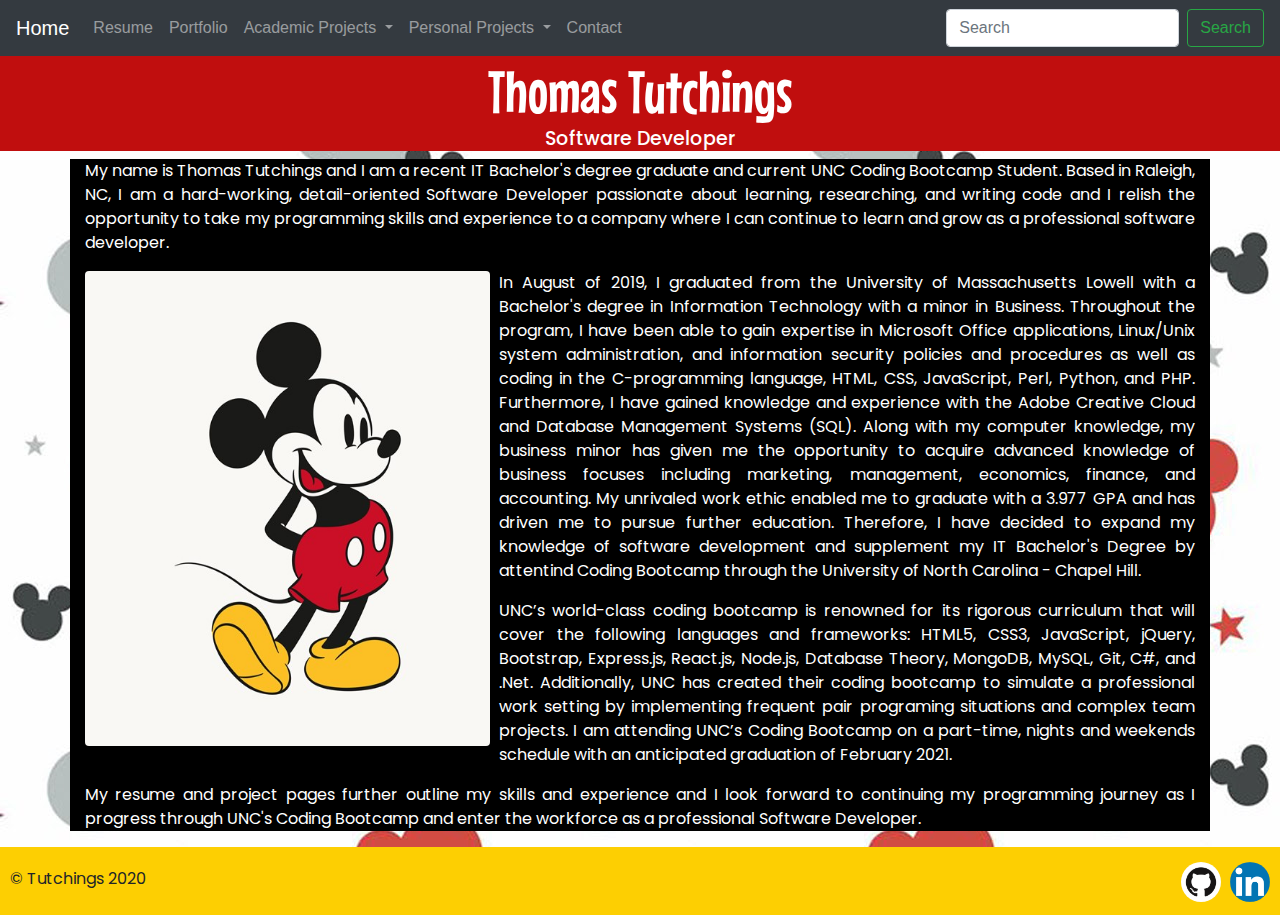
<file: index.html>
<!doctype html>
<html lang="en">

  <head>
    <!-- Required meta tags -->
    <meta charset="utf-8">
    <meta name="viewport" content="width=device-width, initial-scale=1, shrink-to-fit=no">

    <!-- Google Fonts -->
    <link href="https://fonts.googleapis.com/css2?family=Mouse+Memoirs&family=Poppins&display=swap" rel="stylesheet">

    <!-- Bootstrap CSS -->
    <link rel="stylesheet" type="text/css" href="css/reset.css">
    <link rel="stylesheet" href="https://stackpath.bootstrapcdn.com/bootstrap/4.5.2/css/bootstrap.min.css" integrity="sha384-JcKb8q3iqJ61gNV9KGb8thSsNjpSL0n8PARn9HuZOnIxN0hoP+VmmDGMN5t9UJ0Z" crossorigin="anonymous">
    <link rel="stylesheet" type="text/css" href="css/style.css">

    <title>Tutchings Responsive Portfolio Home</title>
  </head>

  <body>
    <header>

        <!-- nav bar -->
        <nav class="navbar navbar-expand-lg navbar-dark bg-dark">
            <a class="navbar-brand" href="index.html">Home</a>
            <button class="navbar-toggler" type="button" data-toggle="collapse" data-target="#navbarSupportedContent" aria-controls="navbarSupportedContent" aria-expanded="false" aria-label="Toggle navigation">
              <span class="navbar-toggler-icon"></span>
            </button>
          
            <div class="collapse navbar-collapse" id="navbarSupportedContent">
              <ul class="navbar-nav mr-auto">
                <li class="nav-item">
                  <a class="nav-link" href="html/resume.html"> Resume <span class="sr-only">(current)</span></a>
                </li>
                <li class="nav-item">
                  <a class="nav-link" href="html/portfolio.html">Portfolio</a>
                </li>
                <li class="nav-item dropdown">
                    <a class="nav-link dropdown-toggle" href="#" id="navbarDropdown" role="button" data-toggle="dropdown" aria-haspopup="true" aria-expanded="false">
                      Academic Projects
                    </a>
                    <div class="dropdown-menu" aria-labelledby="navbarDropdown">
                      <a class="dropdown-item" href="https://exploringparksduringcovid.live/" target="_blank">Exploring National Parks During Covid: Live Search</a>
                      <div class="dropdown-divider"></div>
                      <a class="dropdown-item" href="https://tutchings.github.io/6_weatherDashboard/" target="_blank">Weather Dashboard</a>
                      <div class="dropdown-divider"></div>
                      <a class="dropdown-item" href="https://tutchings.github.io/jQueryCalculator/" target="_blank">jQuery Calculator</a>
                      <div class="dropdown-divider"></div>
                      <a class="dropdown-item" href="https://tutchings.github.io/4_codeQuiz/index.html" target="_blank">Code Quiz</a>
                      <div class="dropdown-divider"></div>
                      <a class="dropdown-item" href="https://tutchings.github.io/3_passwordGenerator/" target="_blank">Password Generator</a>
                      <div class="dropdown-divider"></div>
                      <a class="dropdown-item" href="https://tutchings.github.io/rockPaperScissors/" target="_blank">Rock, Paper, Scissors</a>
                    </div>
                  </li>
                <li class="nav-item dropdown">
                  <a class="nav-link dropdown-toggle" href="#" id="navbarDropdown" role="button" data-toggle="dropdown" aria-haspopup="true" aria-expanded="false">
                    Personal Projects
                  </a>
                  <div class="dropdown-menu" aria-labelledby="navbarDropdown">
                    <a class="dropdown-item" href="https://tutchings.github.io/disneyPlatformer/index.html" target="_blank">Disney Platformer</a>
                    <div class="dropdown-divider"></div>
                    <a class="dropdown-item" href="https://tutchings.github.io/blackjack/" target="_blank">BlackJack</a>
                    <!-- <div class="dropdown-divider"></div>
                    <a class="dropdown-item" href="#" target="_blank">Personal Project 3</a> -->
                  </div>
                </li>
                <li class="nav-item">
                    <a class="nav-link" href="html/contact.html">Contact</a>
                </li>
              </ul>
              <form class="form-inline my-2 my-lg-0">
                <input class="form-control mr-sm-2" type="search" placeholder="Search" aria-label="Search">
                <button class="btn btn-outline-success my-2 my-sm-0" type="submit">Search</button>
              </form>
            </div>
          </nav>

          <!-- page heading -->
          <h1>
            Thomas Tutchings
          </h1>
          <h2>
            Software Developer
          </h2>

    </header>

    <div class="container">

        <p class="text-justify">
            My name is Thomas Tutchings and I am a recent IT Bachelor's degree graduate and current 
            UNC Coding Bootcamp Student. Based in Raleigh, NC, I am a hard-working, detail-oriented 
            Software Developer passionate about learning, researching, and writing code and I relish
            the opportunity to take my programming skills and experience to a company where I can continue
            to learn and grow as a professional software developer.
        </p>

        <!-- mickey mouse image floated left -->
        <img src="img/mickeyMouse.jpg" class="mickeyMouse rounded float-left" alt="Mickey Mouse">

        <p class="text-justify">
            In August of 2019, I graduated from the University of Massachusetts Lowell with a Bachelor's degree 
            in Information Technology with a minor in Business. Throughout the program, I have been able to gain
            expertise in Microsoft Office applications, Linux/Unix system administration, and information security
            policies and procedures as well as coding in the C-programming language, HTML, CSS, JavaScript, Perl, Python, and PHP.
            Furthermore, I have gained knowledge and experience with the Adobe Creative Cloud and Database Management Systems (SQL).
            Along with my computer knowledge, my business minor has given me the opportunity to acquire advanced knowledge of business
            focuses including marketing, management, economics, finance, and accounting. My unrivaled work ethic enabled me to 
            graduate with a 3.977 GPA and has driven me to pursue further education. Therefore, I have decided
            to expand my knowledge of software development and supplement my IT Bachelor's Degree by attentind Coding
            Bootcamp through the University of North Carolina - Chapel Hill.
        </p>

        <p class="text-justify">
            UNC’s world-class coding bootcamp is renowned for its rigorous curriculum that will cover the following languages and
            frameworks: HTML5, CSS3, JavaScript, jQuery, Bootstrap, Express.js, React.js, Node.js, Database Theory, MongoDB, MySQL,
            Git, C#, and .Net.  Additionally, UNC has created their coding bootcamp to simulate a professional work setting by 
            implementing frequent pair programing situations and complex team projects. I am attending UNC’s Coding Bootcamp on a
            part-time, nights and weekends schedule with an anticipated graduation of February 2021. 
        </p>

        <p class="text-justify">
            My resume and project pages further outline my skills and experience and I look forward to continuing my programming journey as I 
            progress through UNC's Coding Bootcamp and enter the workforce as a professional Software Developer. 
        </p>

    </div>

    <footer>

        <!-- copyright information floated left in footer -->
        <aside class="copyright">
            <p>&copy; Tutchings 2020</p>
        </aside>
    
        <!-- github and linkedin links floated right in footer -->
        <aside class="icons">
            <a href="https://github.com/tutchings" target="_blank"><img src="img/github.png" class="social" alt="github"></a>
            <a href="https://www.linkedin.com/in/thomas-tutchings-2340871b7/" target="_blank"><img src="img/linkedin.png" class="social" alt="linkedin"></a>
        </aside>

    </footer>



    <!-- Optional JavaScript -->
    <!-- jQuery first, then Popper.js, then Bootstrap JS -->
    <script src="https://code.jquery.com/jquery-3.5.1.slim.min.js" integrity="sha384-DfXdz2htPH0lsSSs5nCTpuj/zy4C+OGpamoFVy38MVBnE+IbbVYUew+OrCXaRkfj" crossorigin="anonymous"></script>
    <script src="https://cdn.jsdelivr.net/npm/popper.js@1.16.1/dist/umd/popper.min.js" integrity="sha384-9/reFTGAW83EW2RDu2S0VKaIzap3H66lZH81PoYlFhbGU+6BZp6G7niu735Sk7lN" crossorigin="anonymous"></script>
    <script src="https://stackpath.bootstrapcdn.com/bootstrap/4.5.2/js/bootstrap.min.js" integrity="sha384-B4gt1jrGC7Jh4AgTPSdUtOBvfO8shuf57BaghqFfPlYxofvL8/KUEfYiJOMMV+rV" crossorigin="anonymous"></script>
  </body>
</html>
</file>
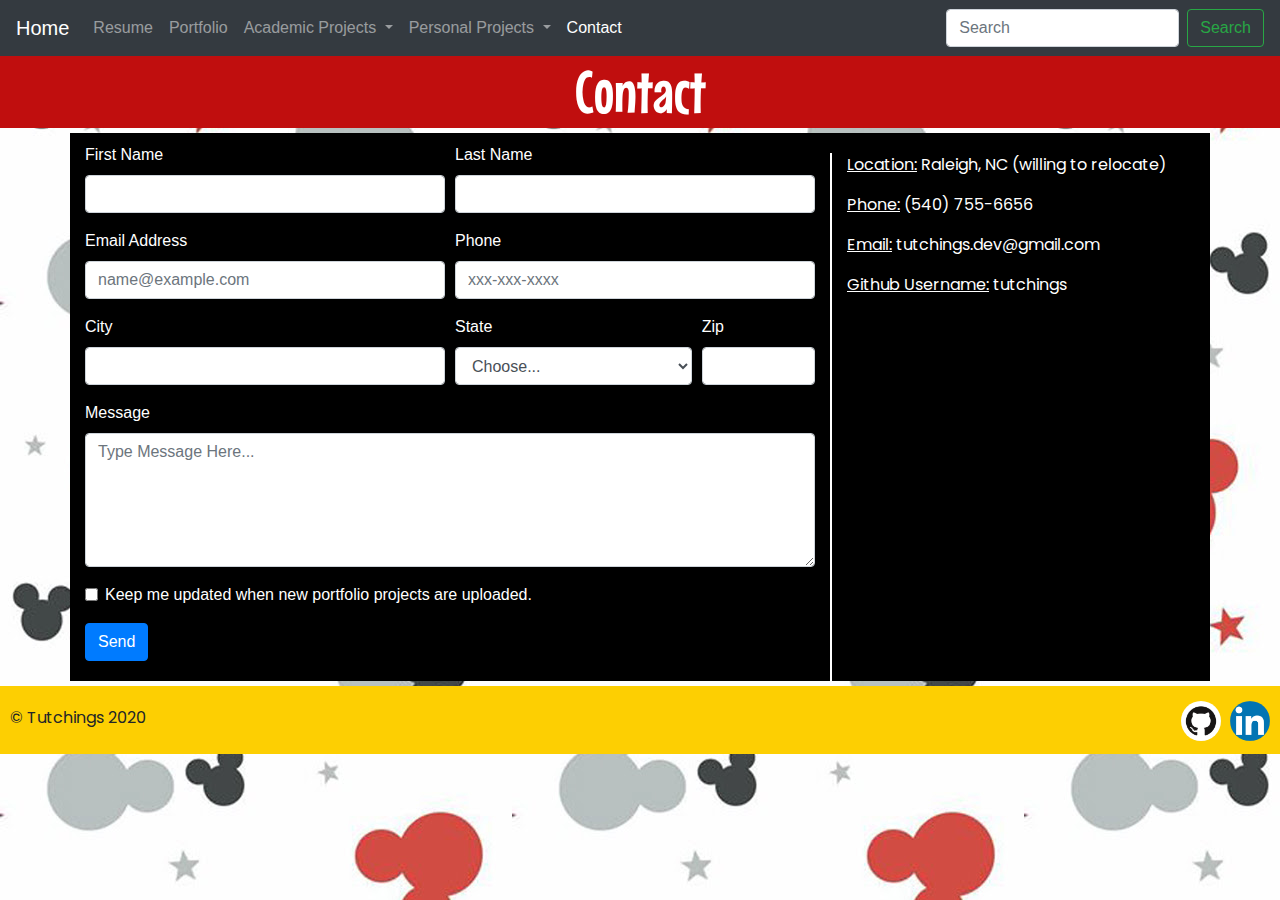
<file: html/contact.html>
<!doctype html>
<html lang="en">
  <head>
    <!-- Required meta tags -->
    <meta charset="utf-8">
    <meta name="viewport" content="width=device-width, initial-scale=1, shrink-to-fit=no">

    <!-- Google Fonts -->
    <link href="https://fonts.googleapis.com/css2?family=Mouse+Memoirs&family=Poppins&display=swap" rel="stylesheet">

    <!-- Bootstrap CSS -->
    <link rel="stylesheet" type="text/css" href="../css/reset.css">
    <link rel="stylesheet" href="https://stackpath.bootstrapcdn.com/bootstrap/4.5.2/css/bootstrap.min.css" integrity="sha384-JcKb8q3iqJ61gNV9KGb8thSsNjpSL0n8PARn9HuZOnIxN0hoP+VmmDGMN5t9UJ0Z" crossorigin="anonymous">
    <link rel="stylesheet" type="text/css" href="../css/style.css">

    <title>Tutchings Contact Page</title>
  </head>
  <body>
    <header>

      <!-- nav bar -->
      <nav class="navbar navbar-expand-lg navbar-dark bg-dark">
          <a class="navbar-brand" href="../index.html">Home</a>
          <button class="navbar-toggler" type="button" data-toggle="collapse" data-target="#navbarSupportedContent" aria-controls="navbarSupportedContent" aria-expanded="false" aria-label="Toggle navigation">
            <span class="navbar-toggler-icon"></span>
          </button>
        
          <div class="collapse navbar-collapse" id="navbarSupportedContent">
            <ul class="navbar-nav mr-auto">
              <li class="nav-item">
                <a class="nav-link" href="resume.html"> Resume </a>
              </li>
              <li class="nav-item">
                <a class="nav-link" href="portfolio.html">Portfolio</a>
              </li>
              <li class="nav-item dropdown">
                  <a class="nav-link dropdown-toggle" href="#" id="navbarDropdown" role="button" data-toggle="dropdown" aria-haspopup="true" aria-expanded="false">
                    Academic Projects
                  </a>
                  <div class="dropdown-menu" aria-labelledby="navbarDropdown">
                    <a class="dropdown-item" href="https://exploringparksduringcovid.live/" target="_blank">Exploring National Parks During Covid: Live Search</a>
                    <div class="dropdown-divider"></div>
                    <a class="dropdown-item" href="https://tutchings.github.io/6_weatherDashboard/" target="_blank">Weather Dashboard</a>
                    <div class="dropdown-divider"></div>
                    <a class="dropdown-item" href="https://tutchings.github.io/jQueryCalculator/" target="_blank">jQuery Calculator</a>
                    <div class="dropdown-divider"></div>
                    <a class="dropdown-item" href="https://tutchings.github.io/4_codeQuiz/index.html" target="_blank">Code Quiz</a>
                    <div class="dropdown-divider"></div>
                    <a class="dropdown-item" href="https://tutchings.github.io/3_passwordGenerator/" target="_blank">Password Generator</a>
                    <div class="dropdown-divider"></div>
                    <a class="dropdown-item" href="https://tutchings.github.io/rockPaperScissors/" target="_blank">Rock, Paper, Scissors</a>
                  </div>
                </li>
              <li class="nav-item dropdown">
                <a class="nav-link dropdown-toggle" href="#" id="navbarDropdown" role="button" data-toggle="dropdown" aria-haspopup="true" aria-expanded="false">
                  Personal Projects
                </a>
                <div class="dropdown-menu" aria-labelledby="navbarDropdown">
                  <a class="dropdown-item" href="https://tutchings.github.io/disneyPlatformer/index.html" target="_blank">Disney Platformer</a>
                  <div class="dropdown-divider"></div>
                  <a class="dropdown-item" href="https://tutchings.github.io/blackjack/" target="_blank">BlackJack</a>
                  <!-- <div class="dropdown-divider"></div>
                  <a class="dropdown-item" href="#" target="_blank">Personal Project 3</a> -->
                </div>
              </li>
              <li class="nav-item active">
                  <a class="nav-link" href="contact.html">Contact <span class="sr-only">(current)</span></a>
              </li>
            </ul>
            <form class="form-inline my-2 my-lg-0">
              <input class="form-control mr-sm-2" type="search" placeholder="Search" aria-label="Search">
              <button class="btn btn-outline-success my-2 my-sm-0" type="submit">Search</button>
            </form>
          </div>
        </nav>

        <!-- page heading -->
        <h1>Contact</h1>


  </header>

  <!-- start contact form -->
  <!-- form uses bootstrap grid -->
  <div class="container contact-container">
    <div class="row">
      <div class="col-sm-8">
        <form>
          <div class="form-row">
            <div class="form-group col-md-6">
              <label>First Name</label>
              <input type="text" class="form-control">
            </div>
            <div class="form-group col-md-6">
              <label>Last Name</label>
              <input type="text" class="form-control">
            </div>
          </div>
          <div class="form-row">
            <div class="form-group col-md-6">
              <label>Email Address</label>
              <input type="email" class="form-control" id="exampleFormControlInput1" placeholder="name@example.com">
            </div>
            <div class="form-group col-md-6">
              <label>Phone</label>
              <input type="text" class="form-control" placeholder="xxx-xxx-xxxx">
            </div>
          </div>
          <div class="form-row">
            <div class="form-group col-md-6">
              <label for="inputCity">City</label>
              <input type="text" class="form-control" id="inputCity">
            </div>
            <div class="form-group col-md-4">
              <label for="inputState">State</label>
              <select id="inputState" class="form-control">
                <option selected>Choose...</option>
                <option>...</option>
              </select>
            </div>
            <div class="form-group col-md-2">
              <label for="inputZip">Zip</label>
              <input type="text" class="form-control" id="inputZip">
            </div>
          </div>
          <div class="form-group">
            <label>Message</label>
            <textarea class="form-control" id="exampleFormControlTextarea1" rows="5" placeholder="Type Message Here..."></textarea>
          </div>
          <div class="form-group">
            <div class="form-check">
              <input class="form-check-input" type="checkbox" id="gridCheck">
              <label class="form-check-label" for="gridCheck">
                Keep me updated when new portfolio projects are uploaded.
              </label>
            </div>
          </div>
          <button type="submit" class="btn btn-primary send-btn">Send</button>
        </form>
      </div>
      <div class="col-sm-4 contact-information">
        <p><span class="underline">Location:</span> Raleigh, NC (willing to relocate)</p>
        <p><span class="underline">Phone:</span> (540) 755-6656</p>
        <p><span class="underline">Email:</span> tutchings.dev@gmail.com</p>
        <p><span class="underline">Github Username:</span> tutchings </p>
      </div>
    </div>

  </div>


  <footer>

    <!-- copyright information floated to left of footer -->
    <aside class="copyright">
        <p>&copy; Tutchings 2020</p>
    </aside>

    <!-- links to github and linkedin floated to right of footer -->
    <aside class="icons">
        <a href="https://github.com/tutchings" target="_blank"><img src="../img/github.png" class="social" alt="github"></a>
        <a href="https://www.linkedin.com/in/thomas-tutchings-2340871b7/" target="_blank"><img src="../img/linkedin.png" class="social" alt="linkedin"></a>
    </aside>
  </footer> 

    <!-- Optional JavaScript -->
    <!-- jQuery first, then Popper.js, then Bootstrap JS -->
    <script src="https://code.jquery.com/jquery-3.5.1.slim.min.js" integrity="sha384-DfXdz2htPH0lsSSs5nCTpuj/zy4C+OGpamoFVy38MVBnE+IbbVYUew+OrCXaRkfj" crossorigin="anonymous"></script>
    <script src="https://cdn.jsdelivr.net/npm/popper.js@1.16.1/dist/umd/popper.min.js" integrity="sha384-9/reFTGAW83EW2RDu2S0VKaIzap3H66lZH81PoYlFhbGU+6BZp6G7niu735Sk7lN" crossorigin="anonymous"></script>
    <script src="https://stackpath.bootstrapcdn.com/bootstrap/4.5.2/js/bootstrap.min.js" integrity="sha384-B4gt1jrGC7Jh4AgTPSdUtOBvfO8shuf57BaghqFfPlYxofvL8/KUEfYiJOMMV+rV" crossorigin="anonymous"></script>
  </body>
</html>
</file>
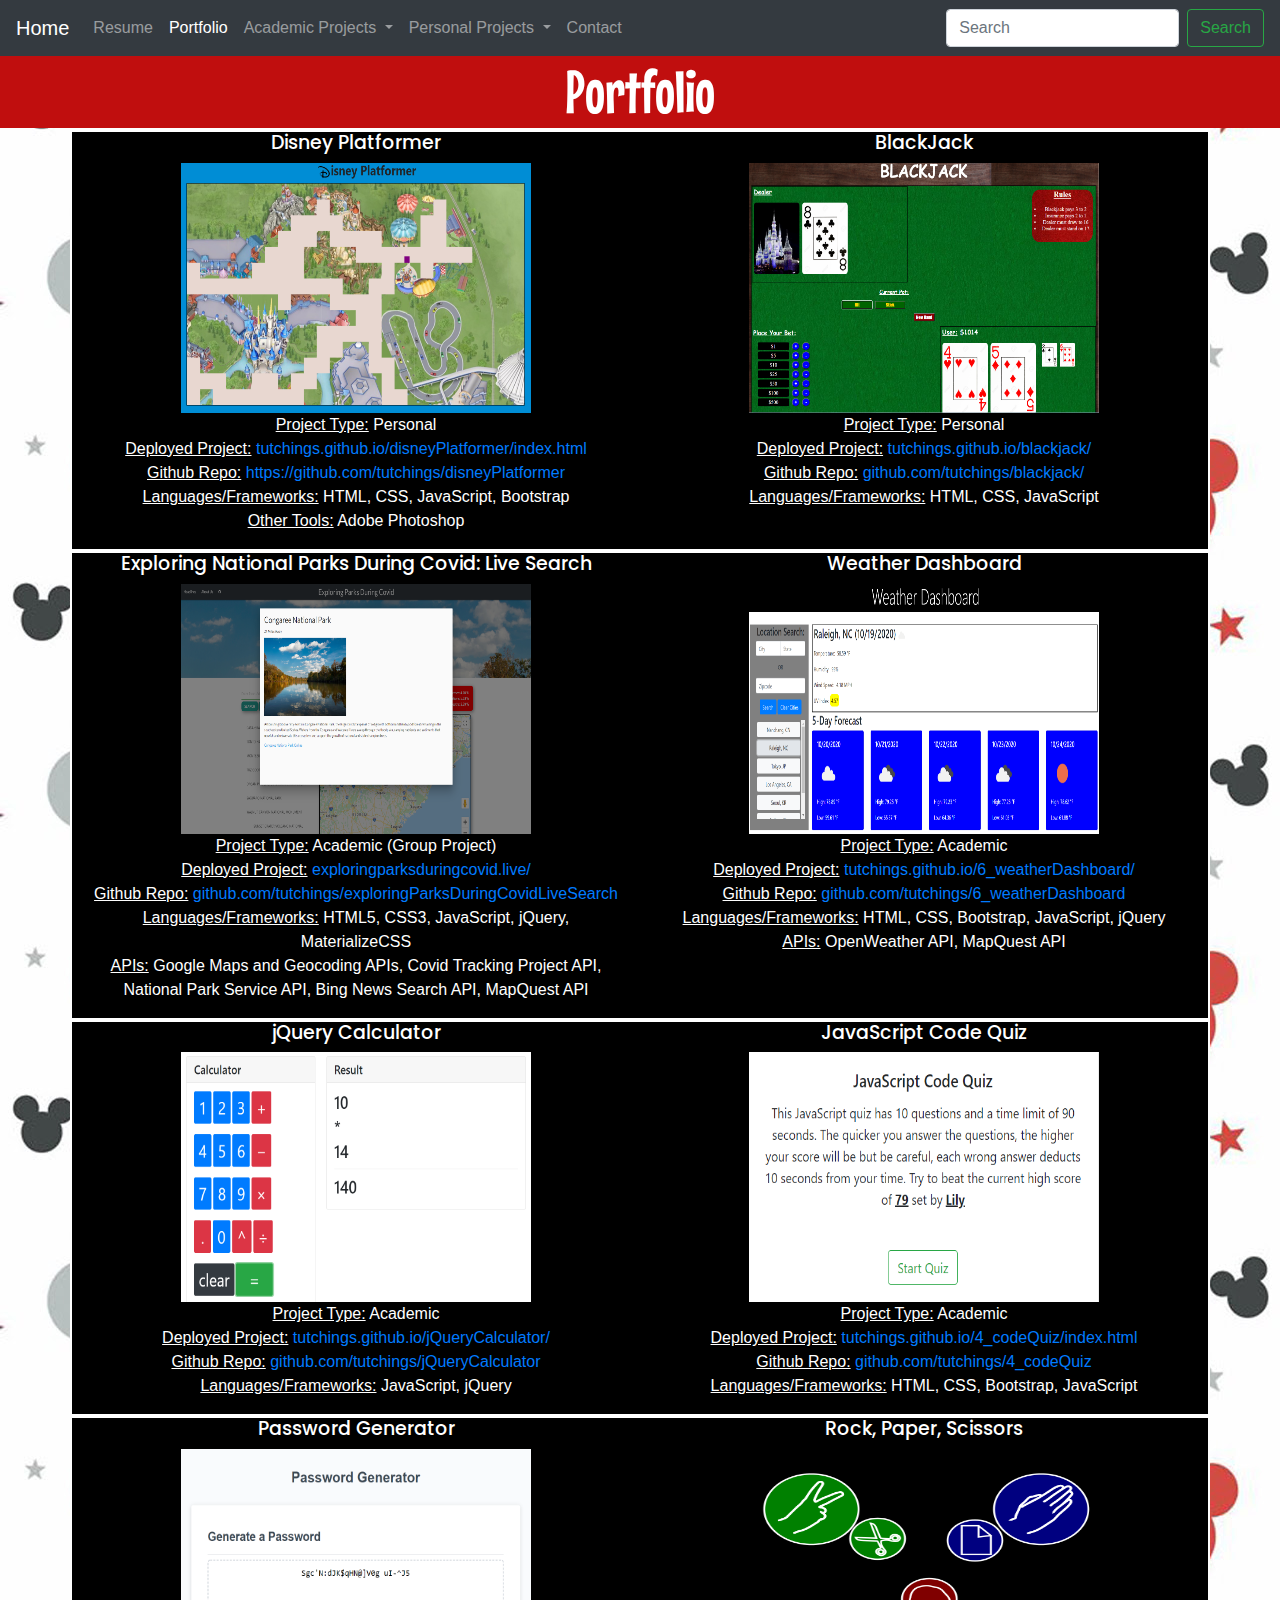
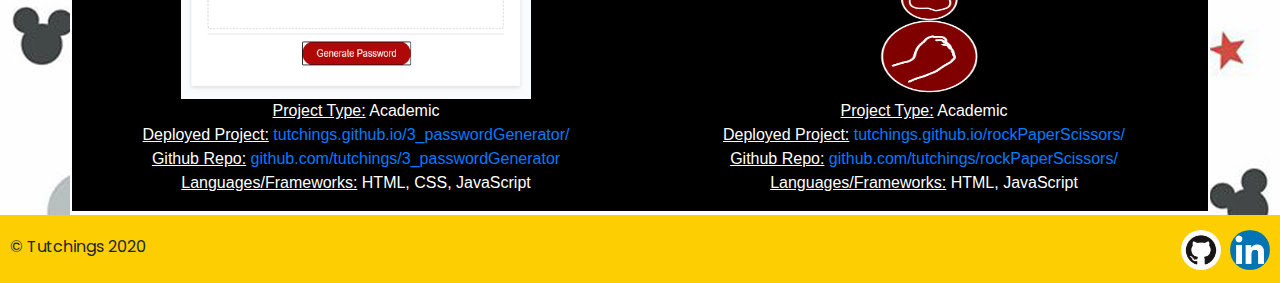
<file: html/portfolio.html>
<!doctype html>
<html lang="en">
  <head>
    <!-- Required meta tags -->
    <meta charset="utf-8">
    <meta name="viewport" content="width=device-width, initial-scale=1, shrink-to-fit=no">

    <!-- Google Fonts -->
    <link href="https://fonts.googleapis.com/css2?family=Mouse+Memoirs&family=Poppins&display=swap" rel="stylesheet">

    <!-- Bootstrap CSS -->
    <link rel="stylesheet" type="text/css" href="../css/reset.css">
    <link rel="stylesheet" href="https://stackpath.bootstrapcdn.com/bootstrap/4.5.2/css/bootstrap.min.css" integrity="sha384-JcKb8q3iqJ61gNV9KGb8thSsNjpSL0n8PARn9HuZOnIxN0hoP+VmmDGMN5t9UJ0Z" crossorigin="anonymous">
    <link rel="stylesheet" type="text/css" href="../css/style.css">

    <title>Tutchings Portfolio Projects</title>
  </head>
  <body>
    <header>

      <!-- nav bar -->
      <nav class="navbar navbar-expand-lg navbar-dark bg-dark">
          <a class="navbar-brand" href="../index.html">Home</a>
          <button class="navbar-toggler" type="button" data-toggle="collapse" data-target="#navbarSupportedContent" aria-controls="navbarSupportedContent" aria-expanded="false" aria-label="Toggle navigation">
            <span class="navbar-toggler-icon"></span>
          </button>
        
          <div class="collapse navbar-collapse" id="navbarSupportedContent">
            <ul class="navbar-nav mr-auto">
              <li class="nav-item">
                <a class="nav-link" href="resume.html"> Resume </a>
              </li>
              <li class="nav-item active">
                <a class="nav-link" href="portfolio.html">Portfolio <span class="sr-only">(current)</span></a>
              </li>
              <li class="nav-item dropdown">
                  <a class="nav-link dropdown-toggle" href="#" id="navbarDropdown" role="button" data-toggle="dropdown" aria-haspopup="true" aria-expanded="false">
                    Academic Projects
                  </a>
                  <div class="dropdown-menu" aria-labelledby="navbarDropdown">
                    <a class="dropdown-item" href="https://exploringparksduringcovid.live/" target="_blank">Exploring National Parks During Covid: Live Search</a>
                    <div class="dropdown-divider"></div>
                    <a class="dropdown-item" href="https://tutchings.github.io/6_weatherDashboard/" target="_blank">Weather Dashboard</a>
                    <div class="dropdown-divider"></div>
                    <a class="dropdown-item" href="https://tutchings.github.io/jQueryCalculator/" target="_blank">jQuery Calculator</a>
                    <div class="dropdown-divider"></div>
                    <a class="dropdown-item" href="https://tutchings.github.io/4_codeQuiz/index.html" target="_blank">Code Quiz</a>
                    <div class="dropdown-divider"></div>
                    <a class="dropdown-item" href="https://tutchings.github.io/3_passwordGenerator/" target="_blank">Password Generator</a>
                    <div class="dropdown-divider"></div>
                    <a class="dropdown-item" href="https://tutchings.github.io/rockPaperScissors/" target="_blank">Rock, Paper, Scissors</a>
                  </div>
                </li>
              <li class="nav-item dropdown">
                <a class="nav-link dropdown-toggle" href="#" id="navbarDropdown" role="button" data-toggle="dropdown" aria-haspopup="true" aria-expanded="false">
                  Personal Projects
                </a>
                <div class="dropdown-menu" aria-labelledby="navbarDropdown">
                  <a class="dropdown-item" href="https://tutchings.github.io/disneyPlatformer/index.html" target="_blank">Disney Platformer</a>
                  <div class="dropdown-divider"></div>
                  <a class="dropdown-item" href="https://tutchings.github.io/blackjack/" target="_blank">BlackJack</a>
                  <!-- <div class="dropdown-divider"></div>
                  <a class="dropdown-item" href="#" target="_blank">Personal Project 3</a> -->
                </div>
              </li>
              <li class="nav-item">
                  <a class="nav-link" href="contact.html">Contact</a>
              </li>
            </ul>
            <form class="form-inline my-2 my-lg-0">
              <input class="form-control mr-sm-2" type="search" placeholder="Search" aria-label="Search">
              <button class="btn btn-outline-success my-2 my-sm-0" type="submit">Search</button>
            </form>
          </div>
        </nav>

        <!-- page heading -->
        <h1>Portfolio</h1>


  </header>

  <!-- start container for portfolio projects -->
  <div class="container portfolioGrid">
    
    <!-- each row contains 2 projects -->
    <!-- each project includes an image to project, project type, deployed website link, github repo link, and languages used -->
    <div class="row">
      <div class="col-sm-6 col-md-6 col-lg-6 col-xl-6 portfolio-borders">
        <h2>Disney Platformer</h2>
        <img src="../img/disneyPlatformer.PNG" class="portfolioPictures img-fluid" alt="Disney Platformer Game">
        <ul>
          <li><span class="underline">Project Type:</span> Personal</li>
          <li><span class="underline">Deployed Project:</span> <a href="https://tutchings.github.io/disneyPlatformer/index.html">tutchings.github.io/disneyPlatformer/index.html</a></li>
          <li><span class="underline">Github Repo:</span> <a href="https://github.com/tutchings/disneyPlatformer">https://github.com/tutchings/disneyPlatformer</a></li>
          <li><span class="underline">Languages/Frameworks:</span> HTML, CSS, JavaScript, Bootstrap</li>
          <li><span class="underline">Other Tools:</span> Adobe Photoshop</li>
        </ul>
      </div>

      <div class="col-sm-6 col-md-6 col-lg-6 col-xl-6 portfolio-borders">
        <h2>BlackJack</h2>
        <img src="../img/blackjack.PNG" class="portfolioPictures img-fluid" alt="Online Blackjack Game">
        <ul>
          <li><span class="underline">Project Type:</span> Personal</li>
          <li><span class="underline">Deployed Project:</span> <a href="https://tutchings.github.io/blackjack/" target="_blank">tutchings.github.io/blackjack/</a></li>
          <li><span class="underline">Github Repo:</span> <a href="https://github.com/tutchings/blackjack" target="_blank">github.com/tutchings/blackjack/</a></li>
          <li><span class="underline">Languages/Frameworks:</span> HTML, CSS, JavaScript</li>
        </ul>
      </div>

    </div>

    <!-- start row 2 of portfolio projects -->
    <div class="row">
      <div class="col-sm-6 col-md-6 col-lg-6 col-xl-6 portfolio-borders">
        <h2>Exploring National Parks During Covid: Live Search</h2>
        <img src="../img/nps.png" class="portfolioPictures rps img-fluid" alt="Exploring National Parks During Covid Live Search">
        <ul>
          <li><span class="underline">Project Type:</span> Academic (Group Project)</li>
          <li><span class="underline">Deployed Project:</span> <a href="https://exploringparksduringcovid.live/">exploringparksduringcovid.live/</a></li>
          <li><span class="underline">Github Repo:</span> <a href="https://github.com/tutchings/exploringParksDuringCovidLiveSearch">github.com/tutchings/exploringParksDuringCovidLiveSearch</a></li>
          <li><span class="underline">Languages/Frameworks:</span> HTML5, CSS3, JavaScript, jQuery, MaterializeCSS</li>
          <li><span class="underline">APIs:</span> Google Maps and Geocoding APIs, Covid Tracking Project API, National Park Service API, Bing News Search API, MapQuest API</li>
        </ul>
      </div>

      <div class="col-sm-6 col-md-6 col-lg-6 col-xl-6 portfolio-borders">
        <h2>Weather Dashboard</h2>
        <img src="../img/weatherDashboard.png" class="portfolioPictures img-fluid" alt="Weather Dashboard">
        <ul>
          <li><span class="underline">Project Type:</span> Academic</li>
          <li><span class="underline">Deployed Project:</span> <a href="https://tutchings.github.io/6_weatherDashboard/">tutchings.github.io/6_weatherDashboard/</a></li>
          <li><span class="underline">Github Repo:</span> <a href="https://github.com/tutchings/6_weatherDashboard">github.com/tutchings/6_weatherDashboard</a></li>
          <li><span class="underline">Languages/Frameworks:</span> HTML, CSS, Bootstrap, JavaScript, jQuery</li>
          <li><span class="underline">APIs:</span> OpenWeather API, MapQuest API</li>
        </ul>
      </div>
    </div>

    <!-- start row 3 of portfolio projects -->
    <div class="row">
      <div class="col-sm-6 col-md-6 col-lg-6 col-xl-6 portfolio-borders">
        <h2>jQuery Calculator</h2>
        <img src="../img/calculator.PNG" class="portfolioPictures rps img-fluid" alt="jQuery Calculator">
        <ul>
          <li><span class="underline">Project Type:</span> Academic</li>
          <li><span class="underline">Deployed Project:</span> <a href="https://tutchings.github.io/jQueryCalculator/">tutchings.github.io/jQueryCalculator/</a></li>
          <li><span class="underline">Github Repo:</span> <a href="https://github.com/tutchings/jQueryCalculator">github.com/tutchings/jQueryCalculator</a></li>
          <li><span class="underline">Languages/Frameworks:</span> JavaScript, jQuery</li>
        </ul>
      </div>

      <div class="col-sm-6 col-md-6 col-lg-6 col-xl-6 portfolio-borders">
        <h2>JavaScript Code Quiz</h2>
        <img src="../img/codeQuiz.PNG" class="portfolioPictures img-fluid" alt="Online Blackjack Game">
        <ul>
          <li><span class="underline">Project Type:</span> Academic</li>
          <li><span class="underline">Deployed Project:</span> <a href="https://tutchings.github.io/4_codeQuiz/index.html">tutchings.github.io/4_codeQuiz/index.html</a></li>
          <li><span class="underline">Github Repo:</span> <a href="https://github.com/tutchings/4_codeQuiz">github.com/tutchings/4_codeQuiz</a></li>
          <li><span class="underline">Languages/Frameworks:</span> HTML, CSS, Bootstrap, JavaScript</li>
        </ul>
      </div>
    </div>

    <!-- start row 4 of portfolio projects -->
    <div class="row">
      <div class="col-sm-6 col-md-6 col-lg-6 col-xl-6 portfolio-borders">
        <h2>Password Generator</h2>
        <img src="../img/passwordGenerator.PNG" class="portfolioPictures rps img-fluid" alt="Rock, Paper, Scissors Diagram">
        <ul>
          <li><span class="underline">Project Type:</span> Academic</li>
          <li><span class="underline">Deployed Project:</span> <a href="https://tutchings.github.io/3_passwordGenerator/">tutchings.github.io/3_passwordGenerator/</a></li>
          <li><span class="underline">Github Repo:</span> <a href="https://github.com/tutchings/3_passwordGenerator">github.com/tutchings/3_passwordGenerator</a></li>
          <li><span class="underline">Languages/Frameworks:</span> HTML, CSS, JavaScript </li>
        </ul>
      </div>

    <div class="col-sm-6 col-md-6 col-lg-6 col-xl-6 portfolio-borders">
      <h2>Rock, Paper, Scissors</h2>
      <img src="../img/rps-diagram.png" class="portfolioPictures rps img-fluid" alt="Rock, Paper, Scissors Diagram">
      <ul>
        <li><span class="underline">Project Type:</span> Academic</li>
        <li><span class="underline">Deployed Project:</span> <a href="https://tutchings.github.io/rockPaperScissors/" target="_blank">tutchings.github.io/rockPaperScissors/</a></li>
        <li><span class="underline">Github Repo:</span> <a href="https://github.com/tutchings/rockPaperScissors" target="_blank">github.com/tutchings/rockPaperScissors/</a></li>
        <li><span class="underline">Languages/Frameworks:</span> HTML, JavaScript</li>
      </ul>
    </div>
  </div>



  </div>


  <footer>

    <!-- copyright information floated to the left of the footer -->
    <aside class="copyright">
        <p>&copy; Tutchings 2020</p>
    </aside>

    <!-- github and linkedin links floated to the right of footer -->
    <aside class="icons">
        <a href="https://github.com/tutchings" target="_blank"><img src="../img/github.png" class="social" alt="github"></a>
        <a href="https://www.linkedin.com/in/thomas-tutchings-2340871b7/" target="_blank"><img src="../img/linkedin.png" class="social" alt="linkedin"></a>
    </aside>
  </footer>


    <!-- Optional JavaScript -->
    <!-- jQuery first, then Popper.js, then Bootstrap JS -->
    <script src="https://code.jquery.com/jquery-3.5.1.slim.min.js" integrity="sha384-DfXdz2htPH0lsSSs5nCTpuj/zy4C+OGpamoFVy38MVBnE+IbbVYUew+OrCXaRkfj" crossorigin="anonymous"></script>
    <script src="https://cdn.jsdelivr.net/npm/popper.js@1.16.1/dist/umd/popper.min.js" integrity="sha384-9/reFTGAW83EW2RDu2S0VKaIzap3H66lZH81PoYlFhbGU+6BZp6G7niu735Sk7lN" crossorigin="anonymous"></script>
    <script src="https://stackpath.bootstrapcdn.com/bootstrap/4.5.2/js/bootstrap.min.js" integrity="sha384-B4gt1jrGC7Jh4AgTPSdUtOBvfO8shuf57BaghqFfPlYxofvL8/KUEfYiJOMMV+rV" crossorigin="anonymous"></script>
  </body>
</html>
</file>
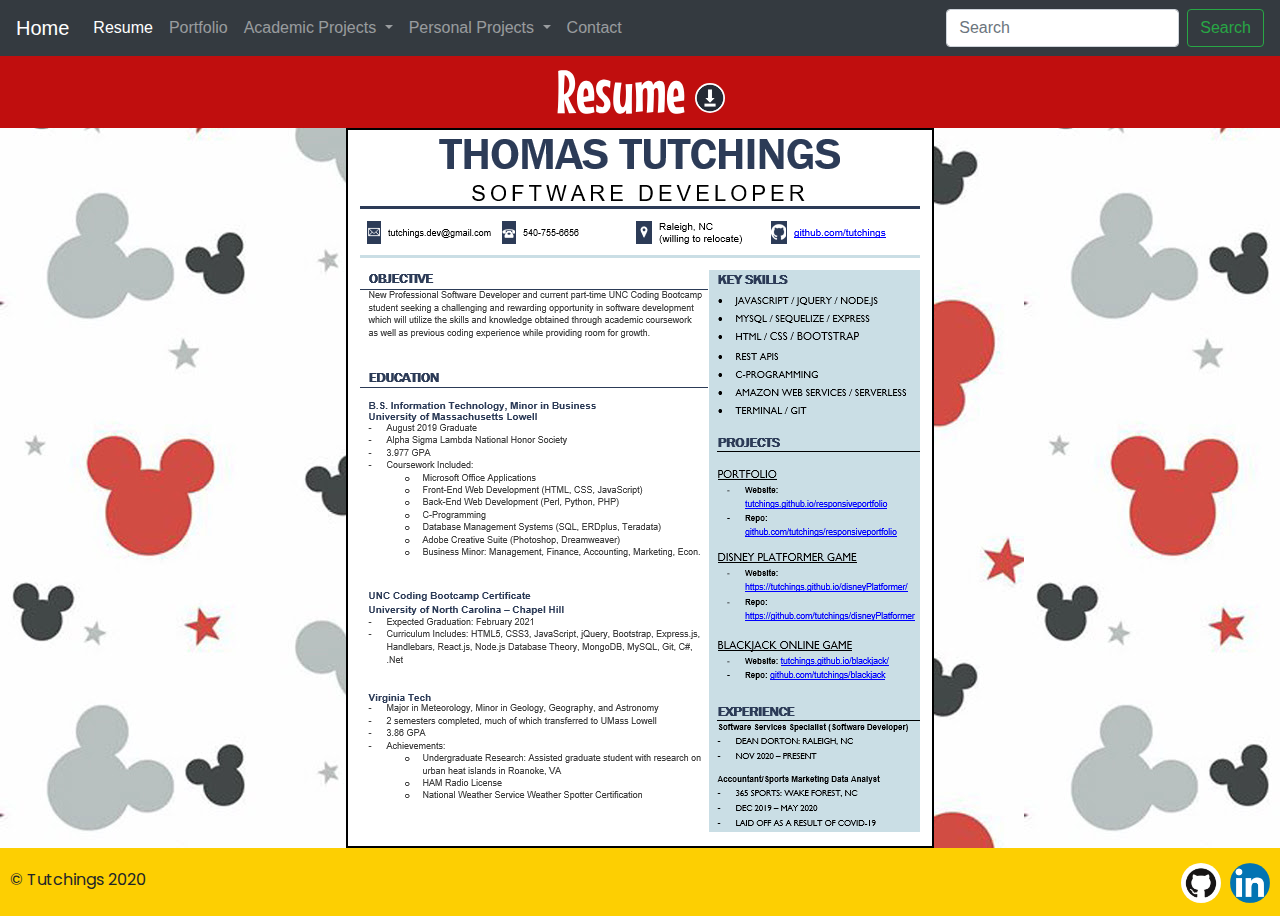
<file: html/resume.html>
<!doctype html>
<html lang="en">
  <head>
    <!-- Required meta tags -->
    <meta charset="utf-8">
    <meta name="viewport" content="width=device-width, initial-scale=1, shrink-to-fit=no">

    <!-- Google Fonts -->
    <link href="https://fonts.googleapis.com/css2?family=Mouse+Memoirs&family=Poppins&display=swap" rel="stylesheet">

    <!-- Bootstrap CSS -->
    <link rel="stylesheet" type="text/css" href="../css/reset.css">
    <link rel="stylesheet" href="https://stackpath.bootstrapcdn.com/bootstrap/4.5.2/css/bootstrap.min.css" integrity="sha384-JcKb8q3iqJ61gNV9KGb8thSsNjpSL0n8PARn9HuZOnIxN0hoP+VmmDGMN5t9UJ0Z" crossorigin="anonymous">
    <link rel="stylesheet" type="text/css" href="../css/style.css">

    <title>Tutchings Resume</title>
  </head>
  <body>
    <header>

        <!-- nav bar -->
        <nav class="navbar navbar-expand-lg navbar-dark bg-dark">
            <a class="navbar-brand" href="../index.html">Home</a>
            <button class="navbar-toggler" type="button" data-toggle="collapse" data-target="#navbarSupportedContent" aria-controls="navbarSupportedContent" aria-expanded="false" aria-label="Toggle navigation">
              <span class="navbar-toggler-icon"></span>
            </button>
          
            <div class="collapse navbar-collapse" id="navbarSupportedContent">
              <ul class="navbar-nav mr-auto">
                <li class="nav-item active">
                  <a class="nav-link" href="resume.html"> Resume <span class="sr-only">(current)</span></a>
                </li>
                <li class="nav-item">
                  <a class="nav-link" href="portfolio.html">Portfolio</a>
                </li>
                <li class="nav-item dropdown">
                    <a class="nav-link dropdown-toggle" href="#" id="navbarDropdown" role="button" data-toggle="dropdown" aria-haspopup="true" aria-expanded="false">
                      Academic Projects
                    </a>
                    <div class="dropdown-menu" aria-labelledby="navbarDropdown">
                      <a class="dropdown-item" href="https://exploringparksduringcovid.live/" target="_blank">Exploring National Parks During Covid: Live Search</a>
                      <div class="dropdown-divider"></div>
                      <a class="dropdown-item" href="https://tutchings.github.io/6_weatherDashboard/" target="_blank">Weather Dashboard</a>
                      <div class="dropdown-divider"></div>
                      <a class="dropdown-item" href="https://tutchings.github.io/jQueryCalculator/" target="_blank">jQuery Calculator</a>
                      <div class="dropdown-divider"></div>
                      <a class="dropdown-item" href="https://tutchings.github.io/4_codeQuiz/index.html" target="_blank">Code Quiz</a>
                      <div class="dropdown-divider"></div>
                      <a class="dropdown-item" href="https://tutchings.github.io/3_passwordGenerator/" target="_blank">Password Generator</a>
                      <div class="dropdown-divider"></div>
                      <a class="dropdown-item" href="https://tutchings.github.io/rockPaperScissors/" target="_blank">Rock, Paper, Scissors</a>
                    </div>
                  </li>
                <li class="nav-item dropdown">
                  <a class="nav-link dropdown-toggle" href="#" id="navbarDropdown" role="button" data-toggle="dropdown" aria-haspopup="true" aria-expanded="false">
                    Personal Projects
                  </a>
                  <div class="dropdown-menu" aria-labelledby="navbarDropdown">
                    <a class="dropdown-item" href="https://tutchings.github.io/disneyPlatformer/index.html" target="_blank">Disney Platformer</a>
                    <div class="dropdown-divider"></div>
                    <a class="dropdown-item" href="https://tutchings.github.io/blackjack/" target="_blank">BlackJack</a>
                    <!-- <div class="dropdown-divider"></div>
                    <a class="dropdown-item" href="#" target="_blank">Personal Project 3</a> -->
                  </div>
                </li>
                <li class="nav-item">
                    <a class="nav-link" href="contact.html">Contact</a>
                </li>
              </ul>
              <form class="form-inline my-2 my-lg-0">
                <input class="form-control mr-sm-2" type="search" placeholder="Search" aria-label="Search">
                <button class="btn btn-outline-success my-2 my-sm-0" type="submit">Search</button>
              </form>
            </div>
          </nav>
    

        <h1>Resume <a href="../resume/TutchingsThomasJ-Resume.pdf" target="_blank"><img src="../img/downloadIcon.png" class="downloadIcon" alt="Resume Download Icon"></a> </h1>
        
              


    </header>

    <!-- image of resume -->
    <div class="container resume-background">
        <div class="resume">
            <img src="../img/resume.PNG" class="img-fluid resumeImg" alt="Thomas Tutchings Resume">
        </div>
    </div>



    <footer>

        <!-- copyright information floated left in footer -->
        <aside class="copyright">
            <p>&copy; Tutchings 2020</p>
        </aside>

        <!-- github and linkedin links floated right in footer -->
        <aside class="icons">
            <a href="https://github.com/tutchings" target="_blank"><img src="../img/github.png" class="social" alt="github"></a>
            <a href="https://www.linkedin.com/in/thomas-tutchings-2340871b7/" target="_blank"><img src="../img/linkedin.png" class="social" alt="linkedin"></a>
        </aside>
    </footer>

    <!-- Optional JavaScript -->
    <!-- jQuery first, then Popper.js, then Bootstrap JS -->
    <script src="https://code.jquery.com/jquery-3.5.1.slim.min.js" integrity="sha384-DfXdz2htPH0lsSSs5nCTpuj/zy4C+OGpamoFVy38MVBnE+IbbVYUew+OrCXaRkfj" crossorigin="anonymous"></script>
    <script src="https://cdn.jsdelivr.net/npm/popper.js@1.16.1/dist/umd/popper.min.js" integrity="sha384-9/reFTGAW83EW2RDu2S0VKaIzap3H66lZH81PoYlFhbGU+6BZp6G7niu735Sk7lN" crossorigin="anonymous"></script>
    <script src="https://stackpath.bootstrapcdn.com/bootstrap/4.5.2/js/bootstrap.min.js" integrity="sha384-B4gt1jrGC7Jh4AgTPSdUtOBvfO8shuf57BaghqFfPlYxofvL8/KUEfYiJOMMV+rV" crossorigin="anonymous"></script>
  </body>
</html>
</file>
<file: css/style.css>
* {
    font-family: 'Poppins', sans-serif;
}

/* element tags across all pages*/
body {
    background-image: url("../img/mickeyBackground2.jpg");
}

h1 {
    text-align: center;
    font-family: 'Mouse Memoirs', sans-serif;
    color: white;
    font-size: 60px;
    margin-bottom: 0;
}

h2 {
    text-align: center;
    color: white;
    margin-top: 0;
    font-size: 19px;
    font-family: 'Poppins', sans-serif;
}

header {
    background-color: rgb(192, 14, 14);
}

p {
    font-family: 'Poppins', sans-serif;
}

footer {
    background-color: rgba(253, 207, 2, 1);
    height: 68px;
}


/* class selectors used across all pages*/
.container {
    color: white;
    background-color: black;
}

.copyright {
    margin-left: 10px;
    float: left;
    margin-top: 20px;
}

.icons {
    margin-right: 10px;
    margin-bottom: 5px;
    margin-top: 10px;
    float: right;
}

.social {
    width: 40px;
    height: 40px;
    border-radius: 50%;
    margin-top: 5px;
    margin-left: 5px;
}


/* home/index page */
.mickeyMouse {
    width: 405px;
    height: 475px;
    margin-right: 9px;
}


/* resume page */
.downloadIcon {
    height: 30px;
    width: 30px;
    border-radius: 50%;
}

.resume {
    text-align: center;
}

.resume-background {
    background-color: transparent;
}

.resumeImg {
    border: solid black 2px;
}


/* portfolio page */
.portfolioGrid {
    text-align: center;
    border: white 2px solid;
}

.portfolioPictures {
    width: 350px;
    height: 250px;
}

.portfolio-borders {
    border-bottom: solid white 2px;
    border-top: solid white 2px;
}

.rps {
    /* border: solid white 1px; */
}

.underline {
    text-decoration: underline;
}


/* contact page */
form {
    margin-top: 10px;
    margin-bottom: 10px;
}

.send-btn {
    margin-bottom: 10px;
}

.contact-container {
    margin-top: 5px;
    margin-bottom: 5px;
}

.contact-information {
    margin-top: 20px;
    border-left: 2px solid white;
}
</file>
